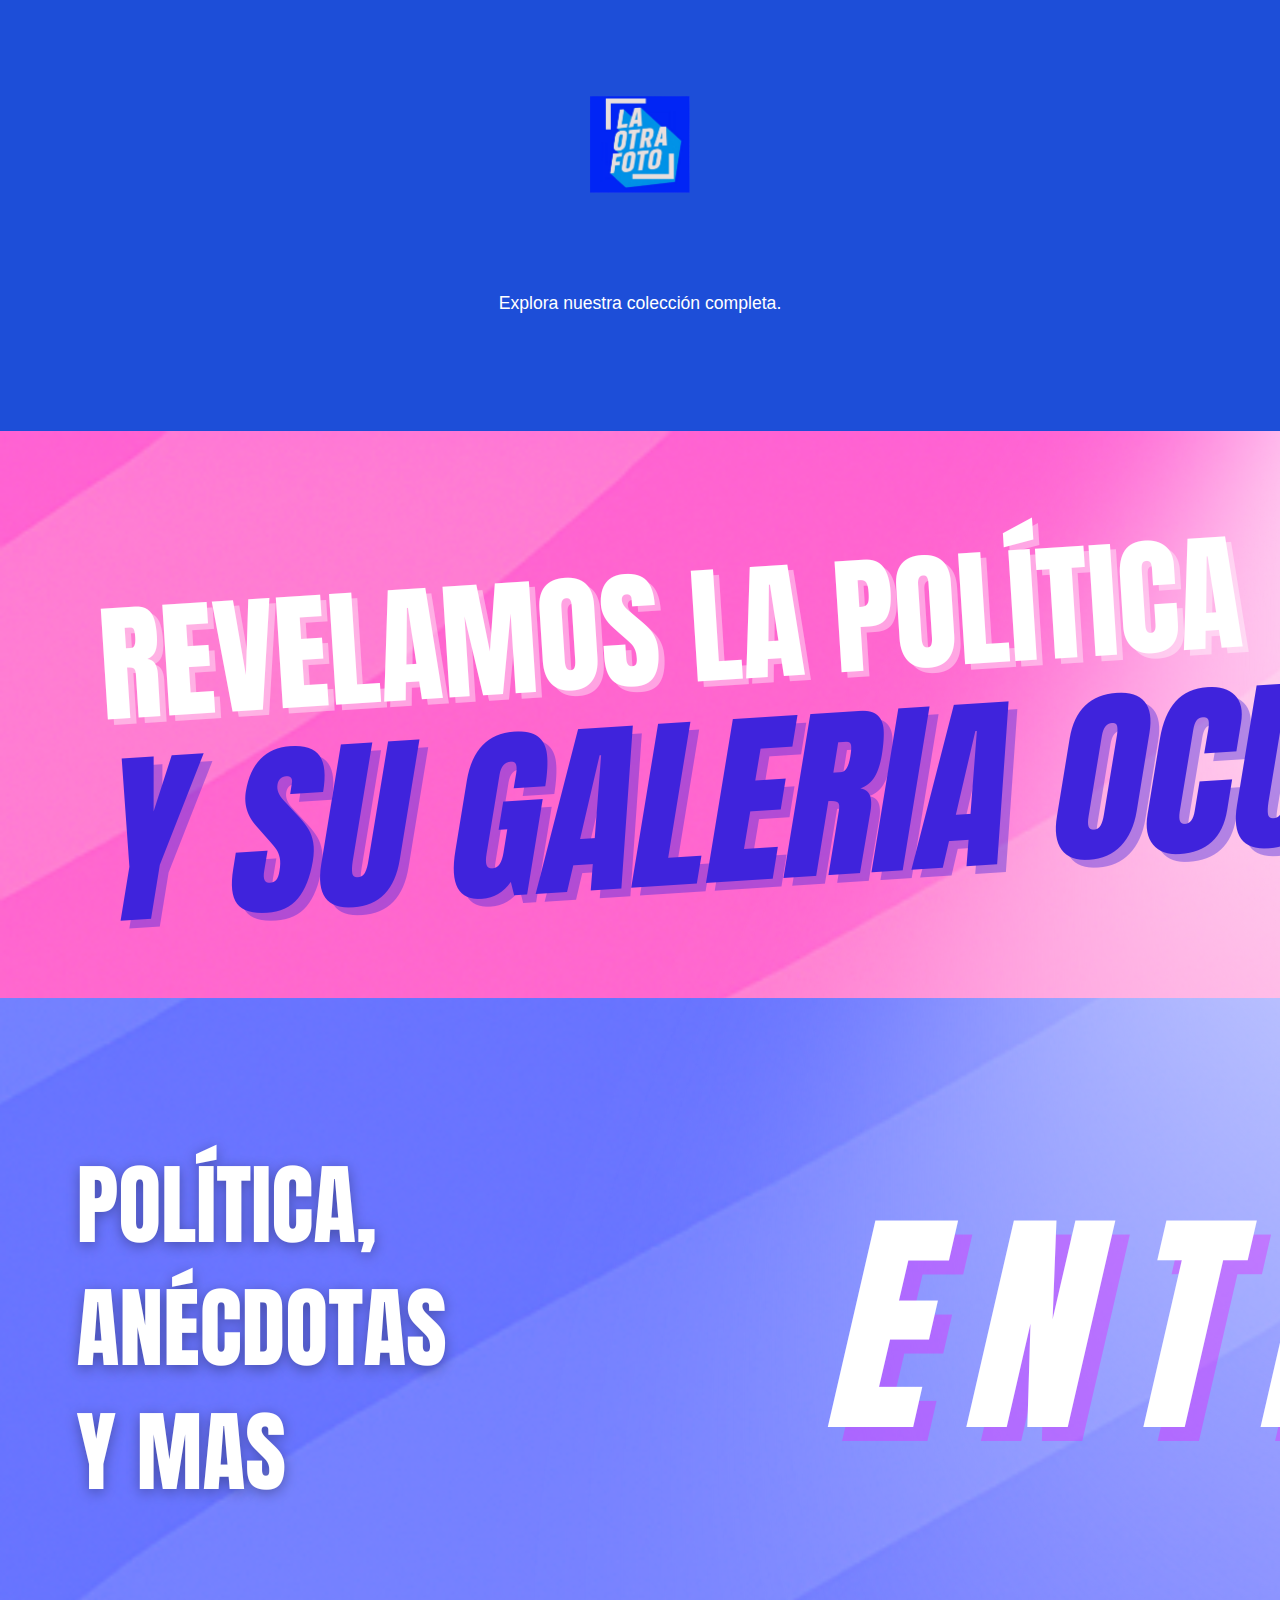
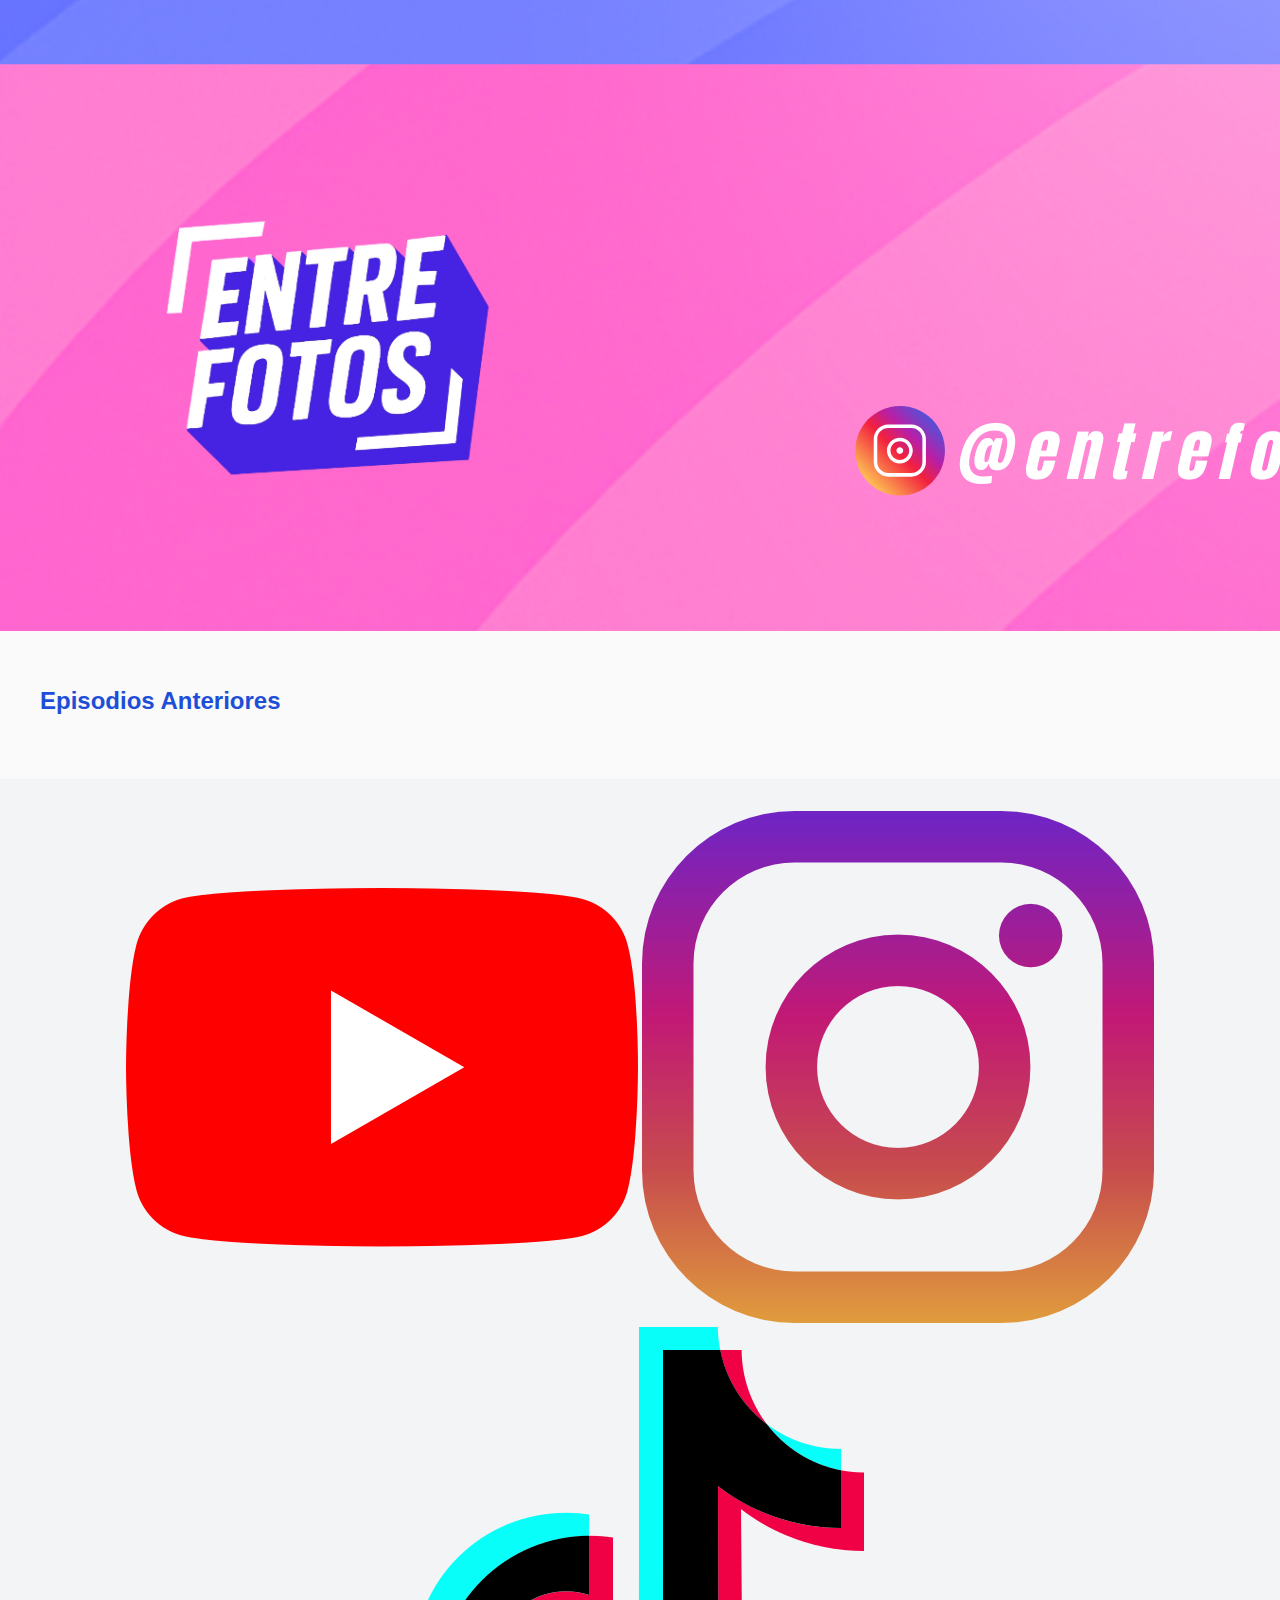
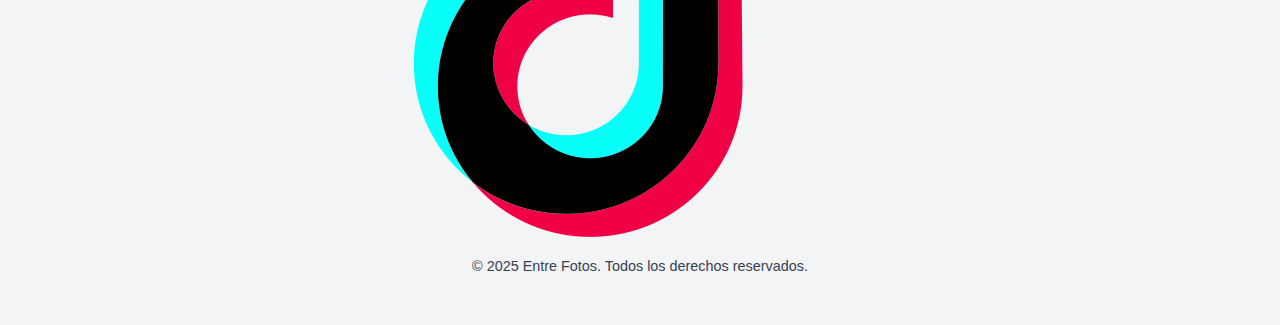
<file: episodios.html>
<!DOCTYPE html>
<html lang="es">
<head>
  <meta charset="UTF-8" />
  <meta name="viewport" content="width=device-width, initial-scale=1.0" />
  <title>Episodios | Entre Fotos</title>
  <link rel="stylesheet" href="episodios.css" />
  <link rel="icon" href="icon.ico" />
  <link href="https://fonts.googleapis.com/css2?family=Open+Sans&family=Montserrat&display=swap" rel="stylesheet" />
</head>
<body>

<!-- HERO -->
<header class="hero">
  <div class="hero-inner container">
    <img src="logo.png" alt="Logo Entre Fotos" class="logo" />
    <div class="hero-text">
      <h1 class="text-white">Todos los Episodios</h1>
      <p class="text-white">Explora nuestra colección completa.</p>
    </div>
  </div>
</header>

<!-- BANNER -->
<section class="banner">
  <img src="banner2.png" alt="Banner" class="banner-img" />
</section>

<!-- LISTA DE EPISODIOS -->
<section class="seccion seccion-light">
  <div class="container">
    <h2 class="text-primary">Episodios Anteriores</h2>
    <div id="lista-episodios">
      <!-- JS generará los episodios desde episodios.json -->
    </div>
  </div>
</section>

<!-- FOOTER -->
<footer class="footer">
  <div class="footer-social">
    <a href="https://www.youtube.com/@EntreFotosPodcast" target="_blank">
      <img src="youtube.png" alt="YouTube" />
    </a>
    <a href="https://www.instagram.com/entrefotos_podcast/" target="_blank">
      <img src="instagram.png" alt="Instagram" />
    </a>
    <a href="https://www.tiktok.com/@entre.fotos" target="_blank">
      <img src="tiktok.png" alt="TikTok" />
    </a>
  </div>
  <p>&copy; 2025 Entre Fotos. Todos los derechos reservados.</p>
</footer>

<script src="main.js"></script>
</body>
</html>
</file>
<file: episodios.css>
/*:root {
  --color-fondo: #121212;
  --color-texto: #FFFFFF;
  --color-primario: #FFD500;
  --color-secundario: #8B0000;
  --color-hover: #2a2a2a;
  --color-subtexto: #cccccc;
  --color-footer: #000000;
  --color-footer-texto: #888888;
}*/
:root {
  --color-fondo: #FAFAFA;
  --color-fondo-alterno: #F0F2F5;
  --color-fondo-caja: #FFFFFF;
  --color-primario: #1D4ED8;
  --color-secundario: #93C5FD;
  --color-texto-principal: #111827;
  --color-texto-suave: #374151;
  --color-borde: #E5E7EB;
  --color-hover: #DBEAFE;
  --color-footer: #F3F4F6;
  --color-footer-texto: #6B7280;
  --color-boton: #2563EB;
  --color-boton-hover: #1E40AF;
  --color-acento: #FACC15;
}

/* FUENTES Y BASE */
body {
  font-family: 'Inter', sans-serif;
  margin: 0;
  background-color: var(--color-fondo);
  color: var(--color-texto-principal);
}

h1, h2 {
  font-family: 'Anton', sans-serif;
  color: var(--color-primario);
  margin-bottom: 1rem;
}

p {
  line-height: 1.6;
  color: var(--color-texto-suave);
}

a {
  color: inherit;
  text-decoration: none;
}

/* CONTENEDORES */
.container {
  max-width: 1200px;
  margin: auto;
  padding: 2rem 1rem;
}

/* HERO */
.hero {
  background-color: var(--color-primario);
  text-align: center;
  padding: 4rem 1rem;
}

.hero-content {
  display: flex;
  flex-direction: column;
  align-items: center;
  text-align: center;
}

.hero img.logo {
  width: 100px;
  height: auto;
  margin-bottom: 1rem;
}
.hero-content h1{
    color:#E5E7EB
}
.hero p {
  color: #FFFFFF;
  font-size: 1.1rem;
}

/* LISTA DE EPISODIOS */
#lista-episodios {
  display: flex;
  flex-direction: column;
  gap: 2rem;
  margin-top: 2rem;
}

.episodio {
  display: flex;
  flex-wrap: wrap;
  gap: 1.5rem;
  background-color: var(--color-fondo-caja);
  border-left: 6px solid var(--color-primario);
  border-radius: 8px;
  padding: 1.5rem;
  box-shadow: 0 1px 3px rgba(0,0,0,0.05);
  transition: background-color 0.3s ease;
}

.episodio:hover {
  background-color: var(--color-hover);
}

.episodio img {
  max-width: 320px;
  width: 100%;
  border-radius: 4px;
  cursor: pointer;
}

.episodio-detalles {
  flex: 1;
  display: flex;
  flex-direction: column;
  justify-content: center;
}

.episodio-detalles h2 {
  margin-top: 0;
  margin-bottom: 0.5rem;
  font-size: 1.4rem;
  color: var(--color-texto-principal);
}

.episodio-detalles p {
  margin: 0.25rem 0;
  font-size: 0.95rem;
}

/* FOOTER */
.footer {
  background-color: var(--color-footer);
  padding: 2rem 1rem;
  text-align: center;
  color: var(--color-footer-texto);
  font-size: 0.9rem;
}

/* RESPONSIVE */
@media (max-width: 768px) {
  .episodio {
    flex-direction: column;
    align-items: center;
  }

  .episodio img {
    max-width: 100%;
  }

  .episodio-detalles {
    align-items: center;
    text-align: center;
  }

  .hero img.logo {
    width: 80px;
  }
}
</file>
